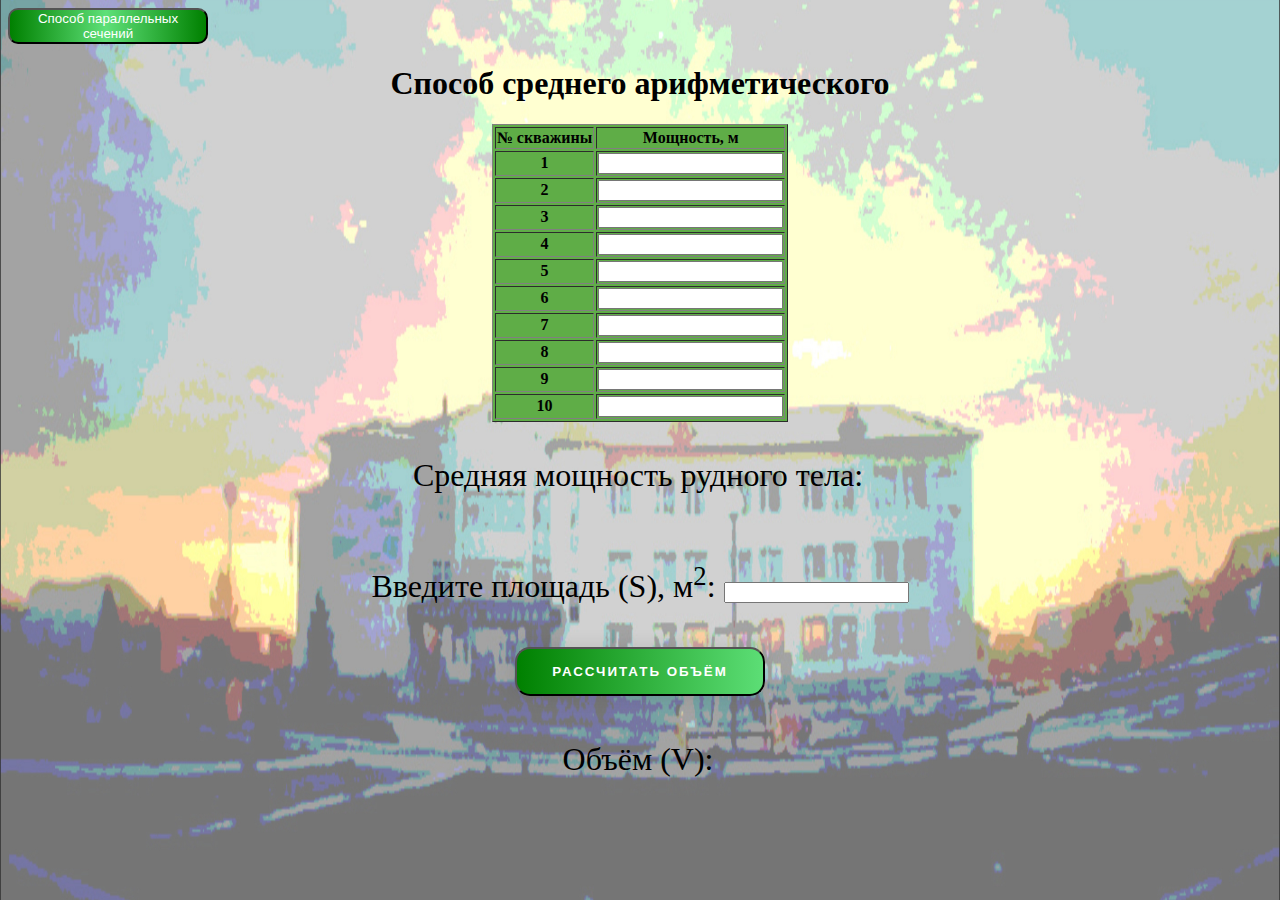
<file: walk.html>
<!DOCTYPE html>
<html>
<head>
  <meta charset="utf-8">
  <meta name="viewport" content="width=device-width, initial-scale=1">

  <script type="text/javascript" src="script.js"></script>
  <title>Проектная работа</title>
  <link rel="icon" href="icon.png" type="image/x-icon">
  <link rel="stylesheet" href="style.css" type="text/css">
</head>
<body>
  <button class="button" onclick="document.location='walk2.html'">Способ параллельных сечений</button>
    <center>
      <h1>Способ среднего арифметического</h1>
  <div>
  <table border="1" class="table">
    <tr>
      <th>№ скважины</th><th>Мощность, м</th>
    </tr>
    <tr>
      <th>1</th><th><input id="1" type="number" min="0"></th>
    </tr>
    <tr>
      <th>2</th><th><input id="2" type="number" min="0"></th>
    </tr>
    <tr>
      <th>3</th><th><input id="3" type="number" min="0"></th>
    </tr>
    <tr>
      <th>4</th><th><input id="4" type="number" min="0"></th>
    </tr>
    <tr>
      <th>5</th><th><input id="5" type="number" min="0"></th>
    </tr>
    <tr>
      <th>6</th><th><input id="6" type="number" min="0"></th>
    </tr>
    <tr>
      <th>7</th><th><input id="7" type="number" min="0"></th>
    </tr>
    <tr>
      <th>8</th><th><input id="8" type="number" min="0"></th>
    </tr>
    <tr>
      <th>9</th><th><input id="9" type="number" min="0"></th>
    </tr>
    <tr>
      <th>10</th><th><input id="10" type="number" min="0"></th>
    </tr>
  </table>
</div>
<div class="down">
   <table>
    <tr>
      <th><p>Средняя мощность рудного тела: </p></th>
      <th><p id="m"></p></th>
    </tr>
  </table>

  <p>Введите площадь (S), м<sup>2</sup>: 
    <input type="number" id="S"  min="0">
  </p>
  <button class="gradient-button" onclick="func()">Рассчитать объём</button>

  <table>
    <tr>
      <th><p>Объём (V): </p></th>
      <th><p id="V"></p></th>
    </tr>
  </table>

</div>
 </center>
</body>
</html>
</file>
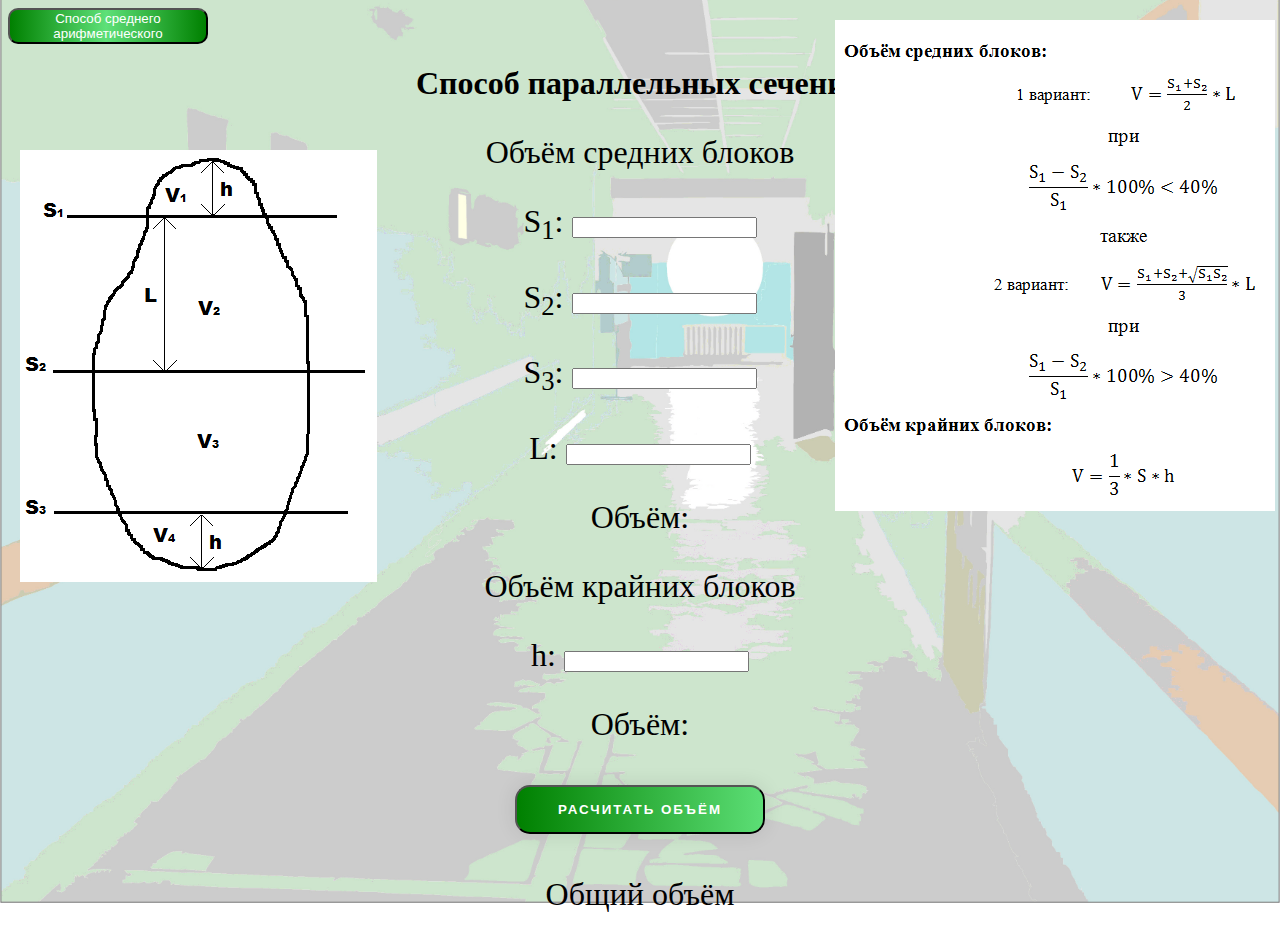
<file: walk2.html>
<!DOCTYPE html>
<html>
<head>
	<meta charset="utf-8">
	<meta name="viewport" content="width=device-width, initial-scale=1">
	<link rel="stylesheet" type="text/css" href="style_2.css">
	<link rel="icon" href="icon_2.png" type="image/x-icon">
	<script type="text/javascript" src="script_2.js"></script>
	<title>Проектная работа</title>
</head>
<body>
	<button class="button" onclick="document.location='walk.html'">Способ среднего арифметического</button>
<center>
	<h1>Способ параллельных сечений</h1>
	<div>
		<p class="text">Объём средних блоков</p>
		<p class="text">S<sub>1</sub>: <input type="number" id="s1"></p>
		<p class="text">S<sub>2</sub>: <input type="number" id="s2"></p>
		<p class="text">S<sub>3</sub>: <input type="number" id="s3"></p>
		<p class="text">L: <input type="number" id="l"></p>
		<p id="vo" class="text">Объём: </p>
	</div>
	<div>
		<p class="text">Объём крайних блоков</p>
		<p class="text">h: <input type="number" id="h"></p>	
		<p id="vko" class="text">Объём: </p>
	</div>
	<div>
		<button class="gradient-button" onclick="func()">Расчитать объём</button>
		<p id="result" class="text">Общий объём</p>
	</div>
</center>
<img class="form" src="form.jpg">
<img class="sech" src="sech.jpg">
</body>
</html>
</file>
<file: style.css>
html {
  background-image: url(banner.jpg);

background-repeat: no-repeat;

background-position: center center;

background-attachment: fixed;

-webkit-background-size: cover;

-moz-background-size: cover;

-o-background-size: cover;

background-size: cover;
}

.table {
  background-color: #5fad47;
}

p {
  font-size: 2em;
  font-weight: 350;
}

.gradient-button {
  text-decoration: none;
  display: inline-block;
  width: 250px;
  color: white;
  padding: 15px 10px;
  margin: 10px 20px;
  border-radius: 15px;
  font-family: 'Montserrat', sans-serif;
  font-weight: 600;
  text-transform: uppercase;
  letter-spacing: 2px;
  background-image: linear-gradient(to right, green 0%, #5ee078 51%, green 100%);
  background-size: 200% auto;
  box-shadow: 0 0 20px rgba(0, 0, 0, .1);
  transition: .3s;}
.gradient-button:hover {
  background-position: right center;
}

.button {
  width: 200px;
  color: white;
  border-radius: 10px;
  background-image: linear-gradient(to left, green, #5ee078 51%, green 100%);
}
</file>
<file: style_2.css>
html {
  background-image: url(banner_2.jpg);

background-repeat: no-repeat;

background-position: center center;

background-attachment: fixed;

-webkit-background-size: cover;

-moz-background-size: cover;

-o-background-size: cover;

background-size: cover;
}

.text {
  font-size: 2em;
  font-weight: 350;
}

.gradient-button {
  text-decoration: none;
  display: inline-block;
  width: 250px;
  color: white;
  padding: 15px 10px;
  margin: 10px 20px;
  border-radius: 15px;
  font-family: 'Montserrat', sans-serif;
  font-weight: 600;
  text-transform: uppercase;
  letter-spacing: 2px;
  background-image: linear-gradient(to right, green 0%, #5ee078 51%, green 100%);
  background-size: 200% auto;
  box-shadow: 0 0 20px rgba(0, 0, 0, .1);
  transition: .3s;}
.gradient-button:hover {
  background-position: right center;
}

.button {
  width: 200px;
  color: white;
  border-radius: 10px;
  background-image: linear-gradient(to left, green, #5ee078 51%, green 100%);
}

.form {
  position: absolute;
  right: 5px;
  top: 20px;
}

.sech {
  position: absolute;
  left: 20px;
  top: 150px;
}
</file>
